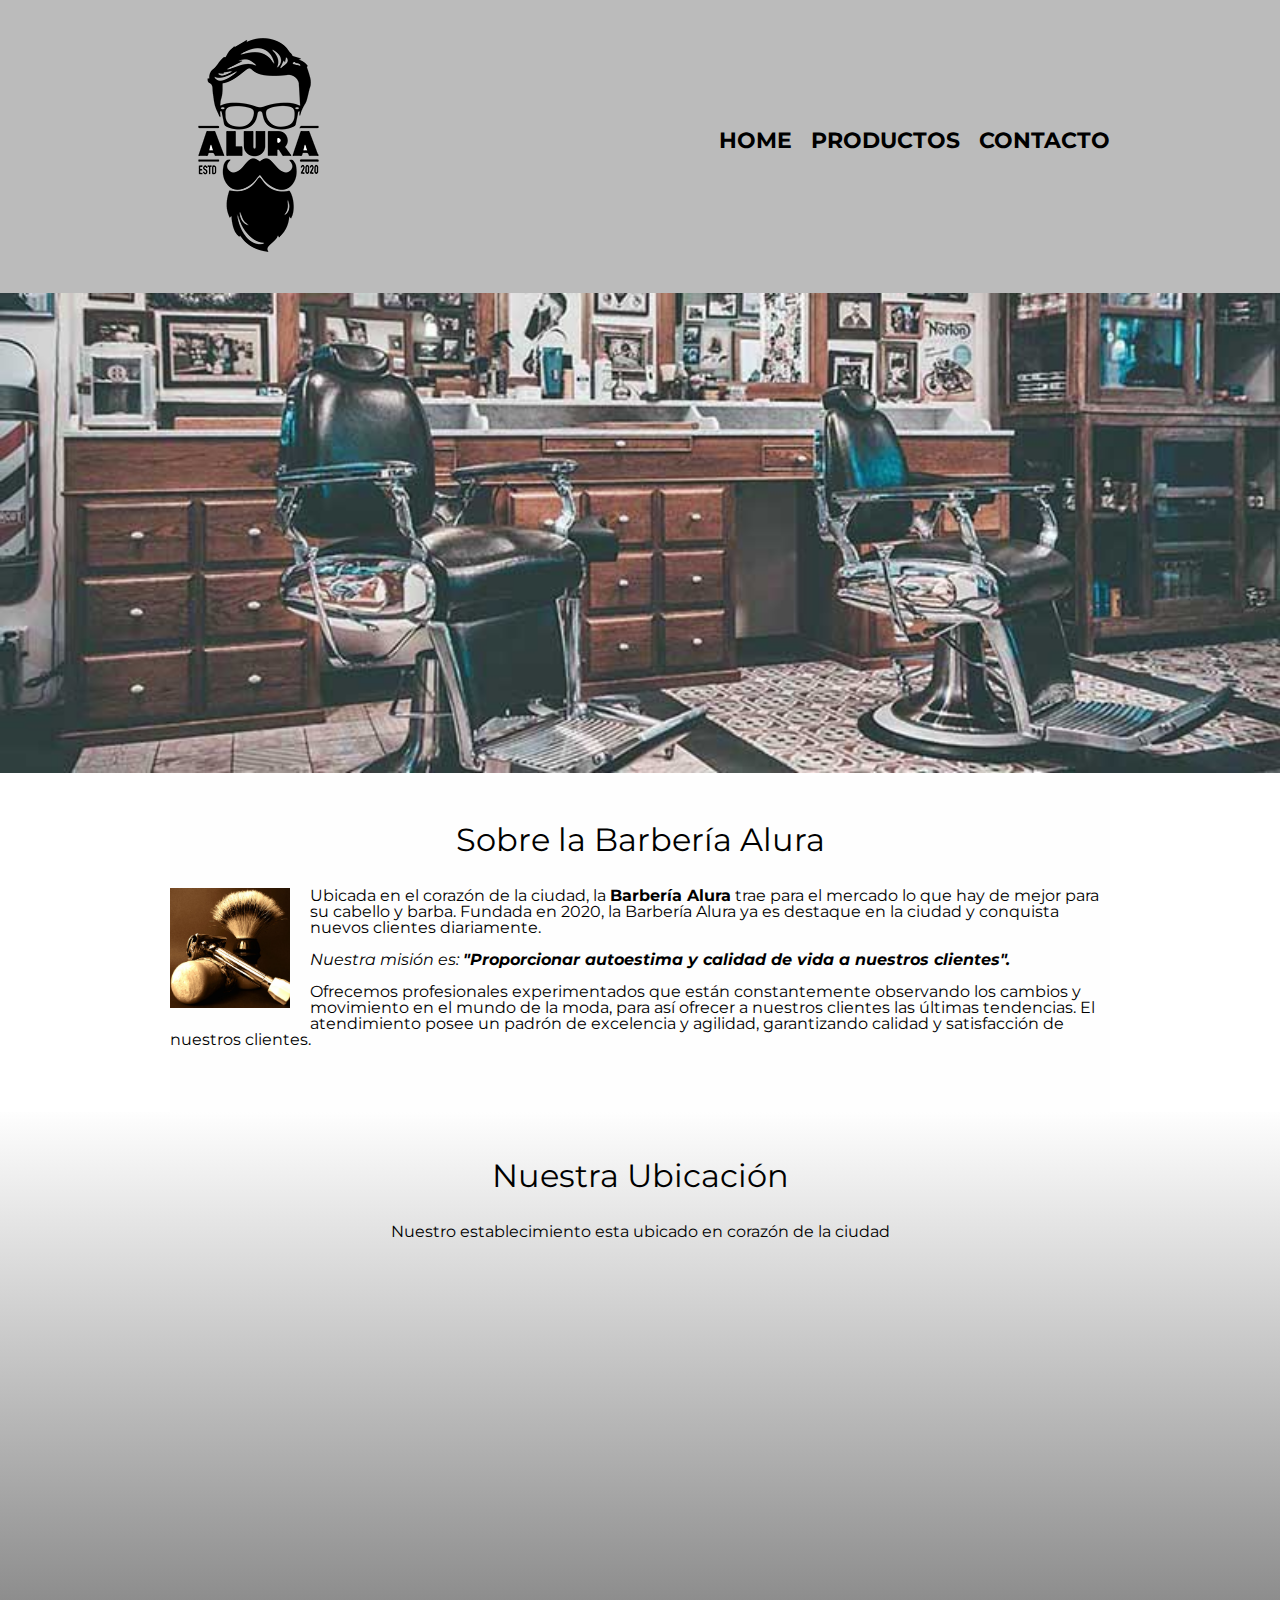
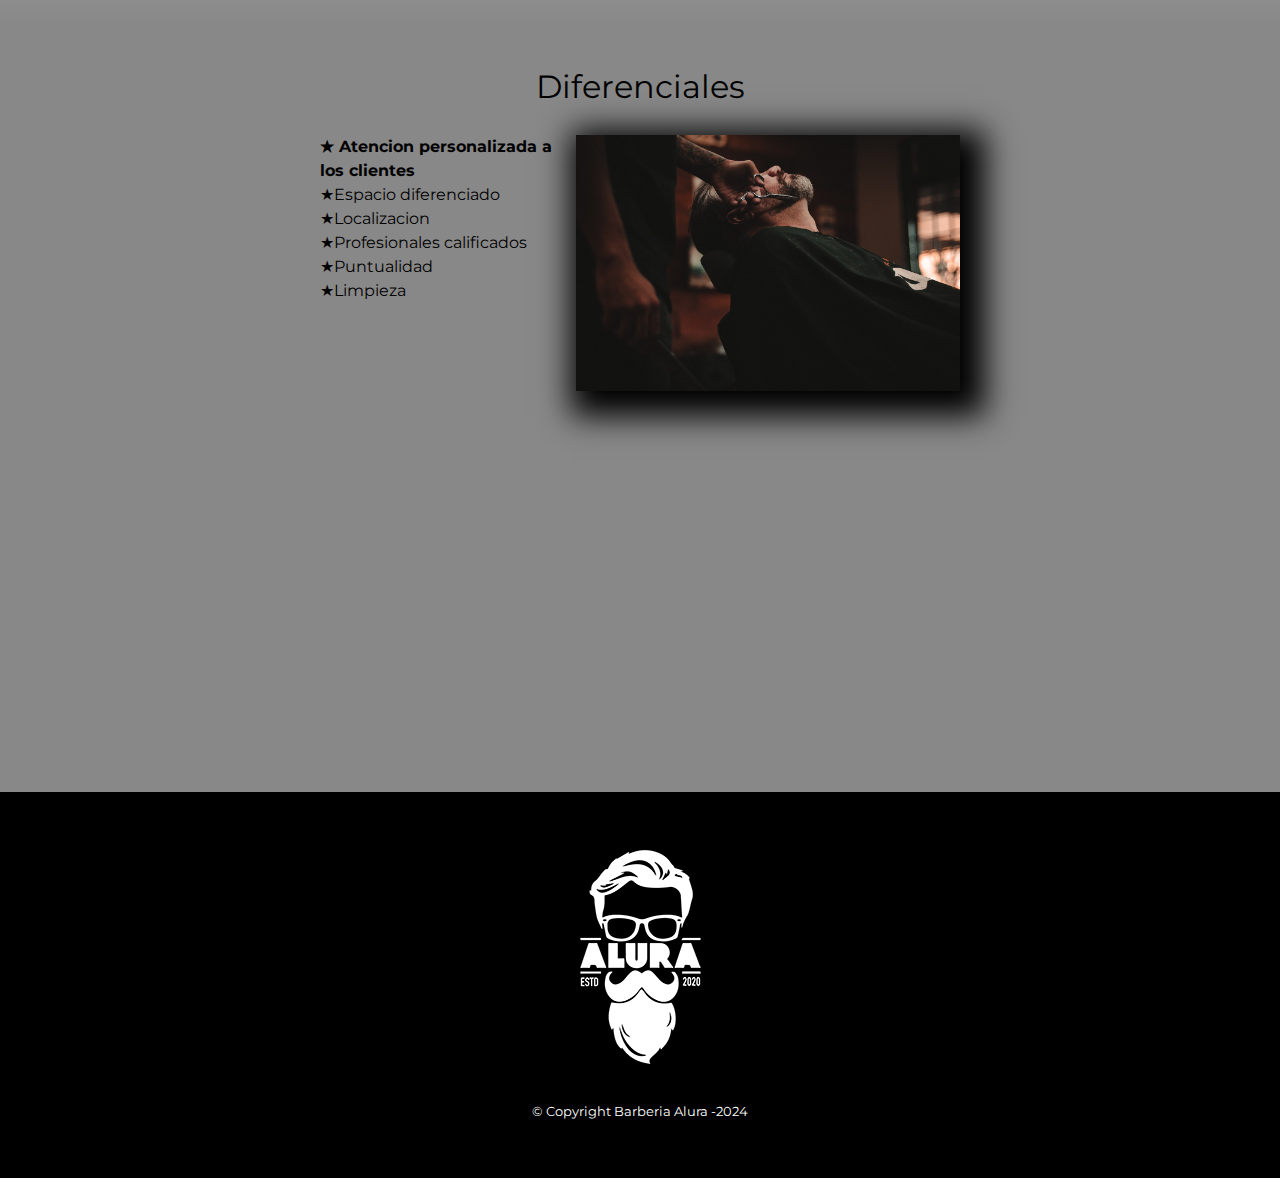
<file: index.html>
<!DOCTYPE html>
<html lang="es">
<head>
        <meta charset="UTF-8">
        <meta name="viewport" content="width=device-width, initial-scale=1.0">
        <title>Barberia Alura</title>
        <link rel="stylesheet" href="reset.css">
        <link rel="stylesheet" href="style.css">
        <link href="https://fonts.googleapis.com/css2?family=Montserrat:ital,wght@0,100..900;1,100..900&display=swap" rel="stylesheet">

    </head>

    <body>
        <header> 
            <div class="caja">
            <h1> <img src="imagenes (2)/imagenes/logo.png" alt="Logo de la Barberia Alura"></h1>
            <nav>
                <ul>
                    <li><a href="index.html"> Home </a></li>
                    <li> <a href="productos.html"> Productos </a></li>
                    <li> <a href="contacto.html"> Contacto </a></li>
                </ul>
            </nav>
        </div>
        </header>

                <img class="banner" src="banner/banner.jpg" alt="">
        <main>
            <section class="principal">

                <h2 class="titulo-principal">Sobre la Barbería Alura</h2>

                <img class="utensilios" src="imagenes (2)/imagenes/utensilios[1].jpg" alt="Utensilios de un barbero">


                <p>Ubicada en el corazón de la ciudad, la  <strong>Barbería Alura</strong> trae para el mercado lo que hay de mejor para su cabello y barba. Fundada en 2020, la Barbería Alura ya es destaque en la ciudad y conquista nuevos clientes diariamente.</p>

                <p id="mision"> <em>Nuestra misión es: <strong>"Proporcionar autoestima y calidad de vida a nuestros clientes".</strong></em></p>

                <p>Ofrecemos profesionales experimentados que están constantemente observando los cambios y movimiento en el mundo de la moda, para así ofrecer a nuestros clientes las últimas tendencias. El atendimiento posee un padrón de excelencia y agilidad, garantizando calidad y satisfacción de nuestros clientes.</p>
            </section>

            <section class="mapa">
                <h3 class="titulo-principal">Nuestra Ubicación</h3>
                <p>Nuestro establecimiento esta ubicado en corazón de la ciudad </p>
                
                <div class="mapa-contenido">
                <iframe src="https://www.google.com/maps/embed?pb=!1m18!1m12!1m3!1d3656.449977630694!2d-46.63490682553679!3d-23.588189862576698!2m3!1f0!2f0!3f0!3m2!1i1024!2i768!4f13.1!3m3!1m2!1s0x94ce5a2b2ed7f3a1%3A0xab35da2f5ca62674!2sCaelum%20-%20Education%20and%20Innovation!5e0!3m2!1ses-419!2sar!4v1707514211512!5m2!1ses-419!2sar" width="100%" height="300" style="border:0;" allowfullscreen="" loading="lazy" referrerpolicy="no-referrer-when-downgrade"></iframe>
                </div>
            </section>

            <section class="diferenciales">
                <h3 class="titulo-principal">Diferenciales</h3>
                <div class="contenido-diferenciales">
                <ul class="lista-diferenciales">
                    <li class="items"> Atencion personalizada a los clientes </li>
                    <li class="items">Espacio diferenciado </li>
                    <li class="items">Localizacion</li>
                    <li class="items">Profesionales calificados</li>
                    <li class="items">Puntualidad</li>
                    <li class="items">Limpieza</li>
                    </ul><img src="diferenciales/diferenciales.jpg" class="imagen-diferenciales">
            </div>
        
            <div class="video">
            <iframe width="100%" height="315" src="https://www.youtube.com/embed/wcVVXUV0YUY?si=mhxYJMLqbNNRo7HZ" title="YouTube video player" frameborder="0" allow="accelerometer; autoplay; clipboard-write; encrypted-media; gyroscope; picture-in-picture; web-share" allowfullscreen></iframe>
            </div>
            </section>
    </main>

    <footer>
            <img src="imagenes (2)/imagenes/logo-blanco.png" alt="">
            <p class="copyright"> &copy Copyright Barberia Alura -2024</p>

        </footer> 
            
        </body>

</html>
</file>
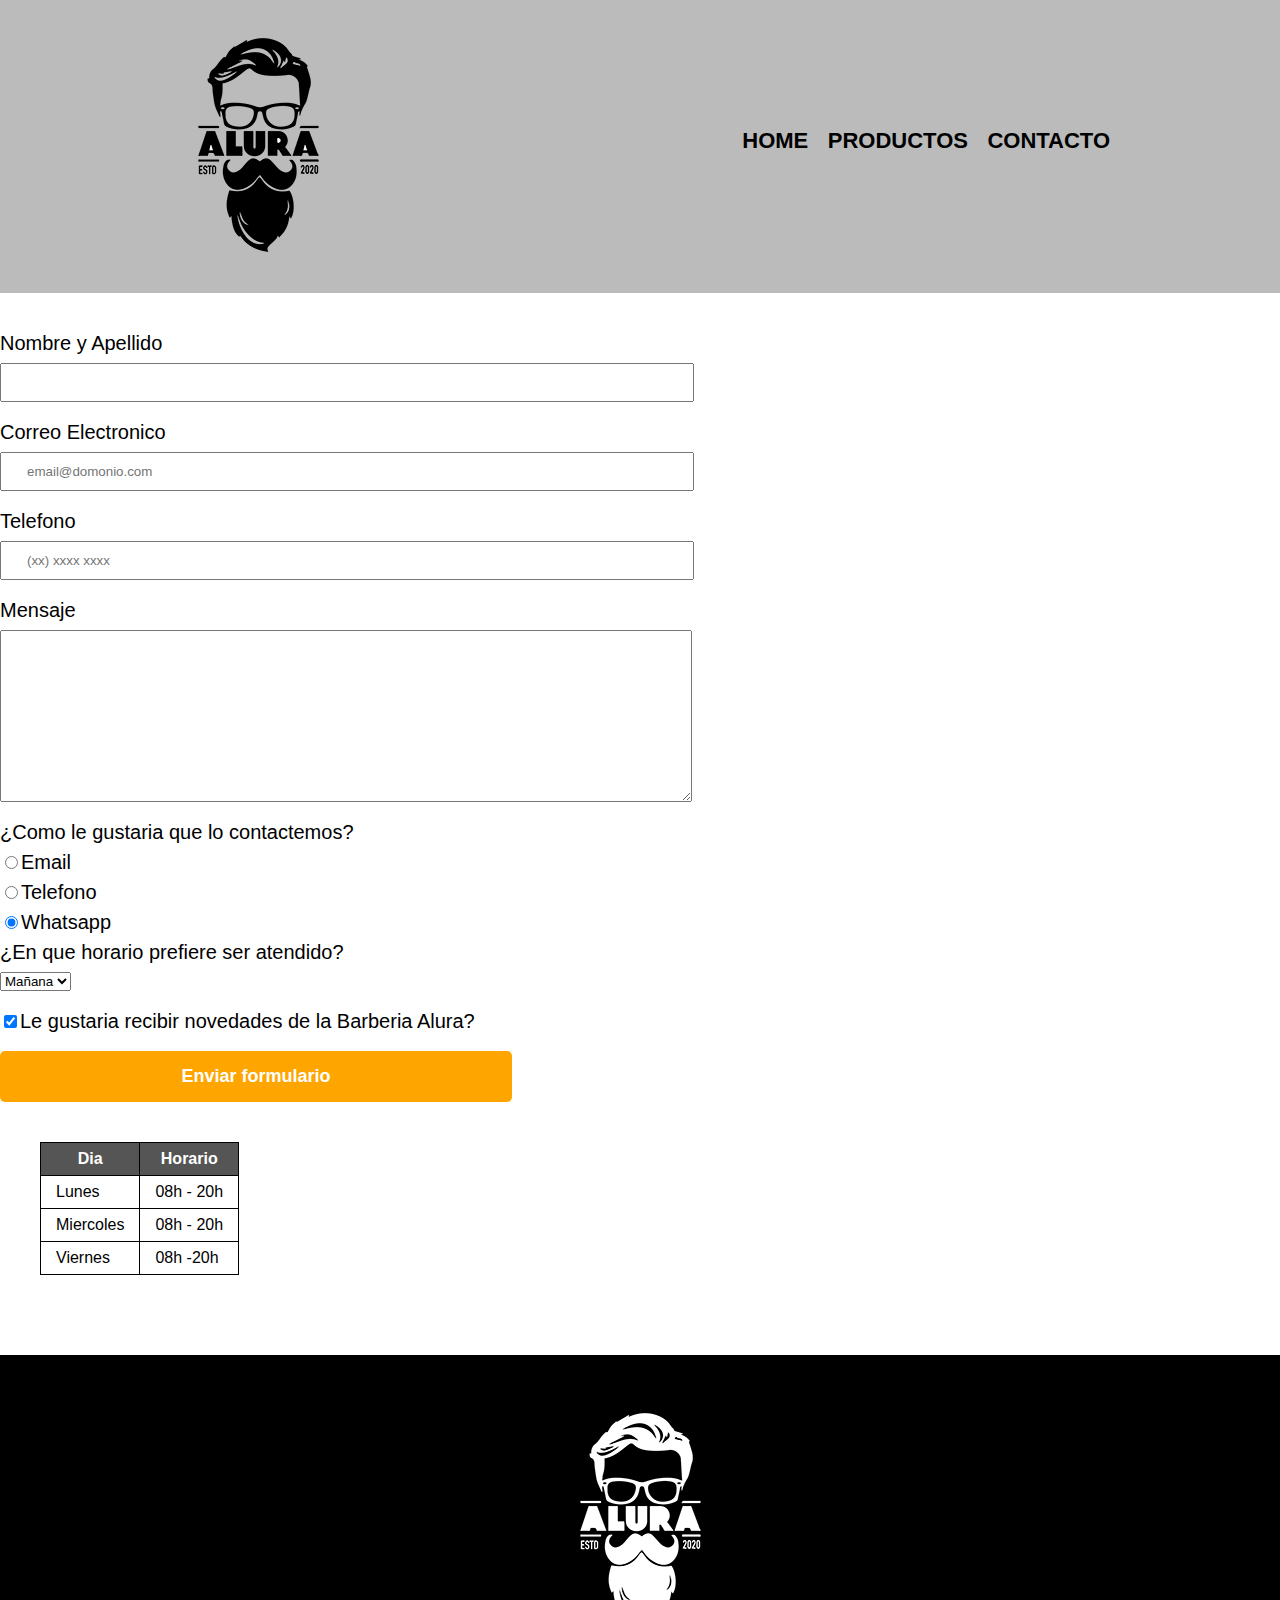
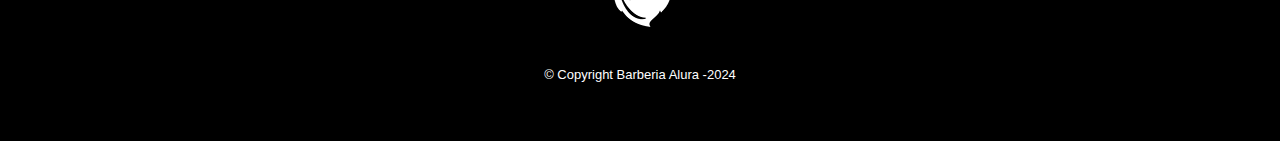
<file: contacto.html>
<!DOCTYPE html>
<html> 
    <head> 
    <meta charset="UTF-8">
    <meta name="viewport" content="width=device-width">  
    <title>Contacto -Barberia Alura</title>
    <link rel="stylesheet" href="reset.css">
    <link rel="stylesheet" href="style.css">
    </head>
    <body>
        <header>
            <div class="caja">
                <h1> <img src="imagenes (2)/imagenes/logo.png" alt="Logo de la Barberia Alura"></h1>
                <nav>
                    <ul>
                        <li><a href="index.html"> Home </a></li>
                        <li> <a href="productos.html"> Productos </a></li>
                        <li> <a href="contacto.html"> Contacto </a></li>
                    </ul>
                </nav>
            </div>
        </header>
        <main> 
            <form>
                <label for="nombreapellido"> Nombre y Apellido</label>
                <input type="text" id="nombreapellido" class="input-padron" required>

                <label for="correoelectronico"> Correo Electronico</label>
                <input type="email" id="correoelectronico"class="input-padron" required placeholder="email@domonio.com">

                <label for="telefono"> Telefono </label>
                <input type="tel" id="Telefono" class="input-padron" required placeholder="(xx) xxxx xxxx">

                <label for="mensaje"> Mensaje</label>
                <textarea name="" id="mensaje" cols="70" rows="10" class="input-padron" required></textarea>

                <fieldset>

                <legend>¿Como le gustaria que lo contactemos?</legend>

                <label for="radio-email"><input type="radio"name="contacto" value="email" id="radio-email">Email</label>

                <label for="radio-telefono"><input type="radio" name="contacto"value="telefono" id="radio-telefono">Telefono</label>

                <label for="radio-whatsapp"><input type="radio"name="contacto" value="whatsapp" id="radio-whatsapp" checked>Whatsapp</label>

                </fieldset>

                <fieldset>
                <legend>¿En que horario prefiere ser atendido?</legend>
                <select >
                    <option>Mañana</option>
                    <option>Tarde</option>
                    <option>Noche</option>
                </fieldset>

                </select> 
                <label class="checkbox"><input type="checkbox" checked>Le gustaria recibir novedades de la Barberia Alura?</label>

                <input type="submit"value="Enviar formulario" class="enviar">
                </form>

                <table>
                    <thead>
                        <tr>
                            <th>Dia</th>
                            <th>Horario</th>
                        </tr>
                </thead>
                <tbody>
                <tr>
                    <td>Lunes</td>
                    <td>08h - 20h</td>
                </tr>
                <tr> 
                    <td>Miercoles</td>
                    <td>08h - 20h</td>
                </tr>
                <tr>
                    <td>Viernes</td>
                    <td>08h -20h</td>
                </tr>
                </tbody>

                </table>

        </main>
        <footer>
            <img src="imagenes (2)/imagenes/logo-blanco.png" alt="Logo de la Barberia Alura">
            <p class="copyright"> &copy Copyright Barberia Alura -2024</p>

        </footer> 
    </body>
</html>
</file>
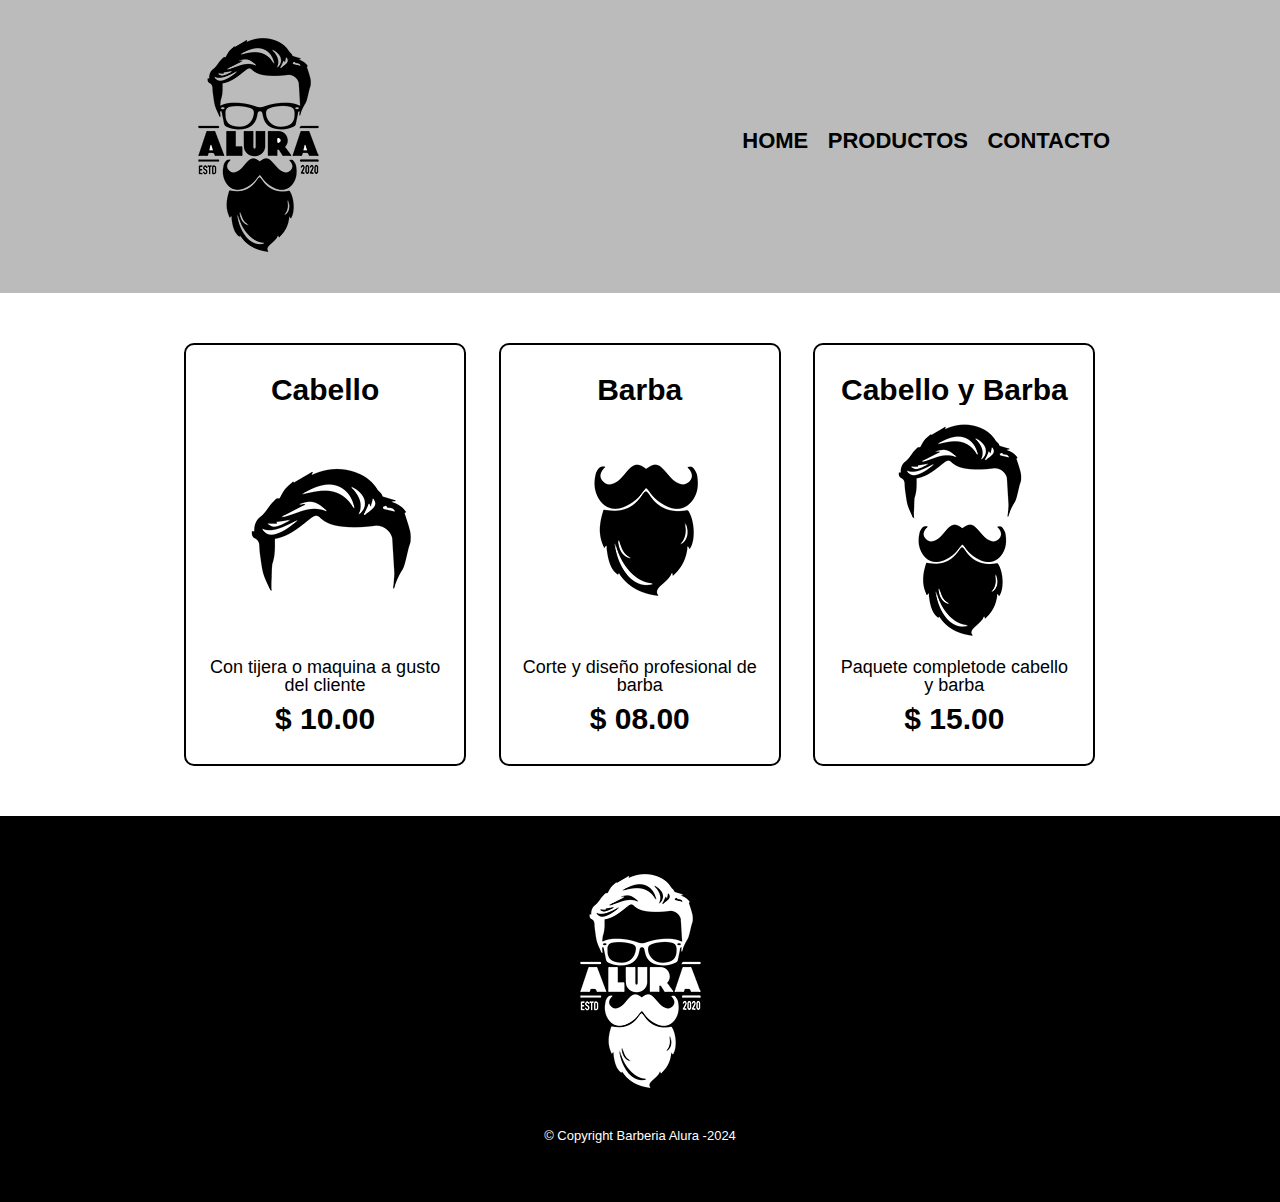
<file: productos.html>
<!DOCTYPE html>
<html lang="es"> 
    <head> 
    <meta charset="UTF-8"> 
    <meta name="viewport" content="width=device-width , initial-scale=1.0">
    <title>Productos -Barberia Alura</title>
    <link rel="stylesheet" href="reset.css">
    <link rel="stylesheet" href="style.css">
    </head>
    <body>
        <header>
            <div class="caja">
                <h1> <img src="imagenes (2)/imagenes/logo.png" alt=""></h1>
                <nav>
                    <ul>
                        <li><a href="index.html"> Home </a></li>
                        <li> <a href="productos.html"> Productos </a></li>
                        <li> <a href="contacto.html"> Contacto </a></li>
                    </ul>
                </nav>
            </div>
        </header>
        <main> 
            <ul class="productos" >
                <li> 
                    <h2>Cabello</h2>
                    <img src="imagenes (2)/imagenes/cabello.jpg" alt="">
                    <p class="producto-descripcion"> Con tijera o maquina a gusto del cliente </p> 
                    <p class="producto-precio"> $ 10.00 </p>
                </li>
                <li>
                    <h2>Barba</h2>
                    <img src="imagenes (2)/imagenes/barba.jpg" alt="">
                    <p class="producto-descripcion"> Corte y diseño profesional de barba </p> 
                    <p class="producto-precio"> $ 08.00</p>
                </li>
                <li>
                    <h2>Cabello y Barba</h2>
                    <img src="imagenes (2)/imagenes/cabello+barba.jpg" alt="">
                    <p class="producto-descripcion"> Paquete completode cabello y barba </p> 
                    <p class="producto-precio"> $ 15.00 </p>
                </li>
            </ul>
        </main> 
        <footer>
            <img src="imagenes (2)/imagenes/logo-blanco.png" alt="">
            <p class="copyright"> &copy Copyright Barberia Alura -2024</p>

        </footer> 
    </body>
</html>
</file>
<file: style.css>
body{
    font-family: "Montserrat", sans-serif;
}

header {
    background-color: #BBBBBB;
    padding: 20px 0;
}
.caja {
    width: 940px;
    position: relative;
    margin: 0 auto;
}

nav{
    position: absolute;
    top: 110px;
    right: 0;
}

nav li {
    display: inline-block;
    margin: 0 0 0 15px;
}

nav a {
    text-transform: uppercase;
    color: #000000;
    font-weight: bold;
    font-size: 22px;
    text-decoration: none;
}
nav a:hover{
    color: #c78c19;
    text-decoration: underline;
}
.productos{
    width: 940px;
    margin: 0 auto; 
    padding: 50px;
}
.productos li{
    display: inline-block;
    text-align: center;
    width: 30%;
    vertical-align: top;
    margin: 0 1.5%;
    padding: 30px 20px;
    box-sizing: border-box; 
    border:2px solid #000000;
    border-radius: 10px;
}
.productos li:hover{
    border-color: #c78c19;
}
.productos li:active{
    border-color: #088c18;
}
.productos h2 {
    font-size: 30px;
    font-weight: bold;

}
.productos li:hover h2{
    font-size: 33px;
}
.producto-descripcion {
    font-size: 18px;
} 
.producto-precio {
    font-size: 30px;
    font-weight: bold;
    margin-top: 10px;
    
}
footer {
    text-align: center;
    background: #000000;
    padding: 40px;
}
.copyright {
    color: #FFFFFF;
    font-size: 13px;
    margin: 20px;
}

form {
    margin: 40px 0;
}
form label, form legend{
    display: block;
    font-size: 20px;
    margin: 0 0 10px;
}
.input-padron {
    display: block;
    margin: 0 0 20px;
    padding: 10px 25px;
    width: 50%;
}
.checkbox {
    margin: 20px 0;
}
.enviar {
    width: 40%;
    padding: 15px 0;
    font-size: 18px;
    font-weight: bold;
    color: white;
    background: orange;
    border: none;
    border-radius: 5px;
    transition: 1s all;
    cursor: pointer;
}

.enviar:hover{
background: darkorange;
transform: scale(1.2);

}
table{
    margin: 40px 40px;
}
thead{
    background: #555555;
    color: white;
    font-weight: bold;

}
td,th{
    border: 1px solid #000000;
    padding: 8px 15px;
}
/* Aqui inicia el CSS para nuestra home*/

.banner {
    width: 100%;
}
.principal{
    padding: 3em 0;
    background: #FEFEFE;
    width: 940px;
    margin: 0 auto;
    
}
.titulo-principal {
    text-align: center;
    font-size: 2em;
    margin: 0 0 1em;
    clear: left;
}

.principal p{
    margin: 0 0 1em;
}
.principal strong {
    font-weight: bold;
}
.principal em {
    font-style: italic;
}
.utensilios{
    width: 120px;
    float: left;
    margin:0 20px 20px 0;
}
.mapa {
    padding: 3em 0;
    background:linear-gradient(#FEFEFE,#888888);
}
.mapa p {
    margin: 0 0 2em;
    text-align: center;
}
.mapa-contenido{
    width: 940px;
    margin: 0 auto;
}
.diferenciales{
    padding: 3em 0;
    background: #888888;
}
.contenido-diferenciales{
    width: 640px;
    margin: 0 auto;
}
.lista-diferenciales{
    width: 40%;
    display: inline-block;
    vertical-align: top;
}
.items {
    line-height: 1.5;
}
.items:first-child{
    font-weight: bold;
}
.items:before{
    content:"★"
    
}
.imagen-diferenciales{
    width: 60%;
    transition: 400ms;
    box-shadow: 10px 10px 30px 15px ;
}
.imagen-diferenciales:hover{
    opacity: 0.3%;
}
.video {
    width: 560px;
    margin: 1em auto;
}

@media screen and (max-width:480px){
    h1 {
    text-align: center;
    }
    nav{
        position: static;
    }
    .caja,.principal,.mapa-contenido,.contenido-diferenciales,.video{
        width: auto;
    }
    
    .lista-diferenciales,.imagen-diferenciales {
        width: 100%;
    }
    .productos li {
        display:flex;
        flex-direction: column;
        margin: 30px;
    }
    
}
</file>
